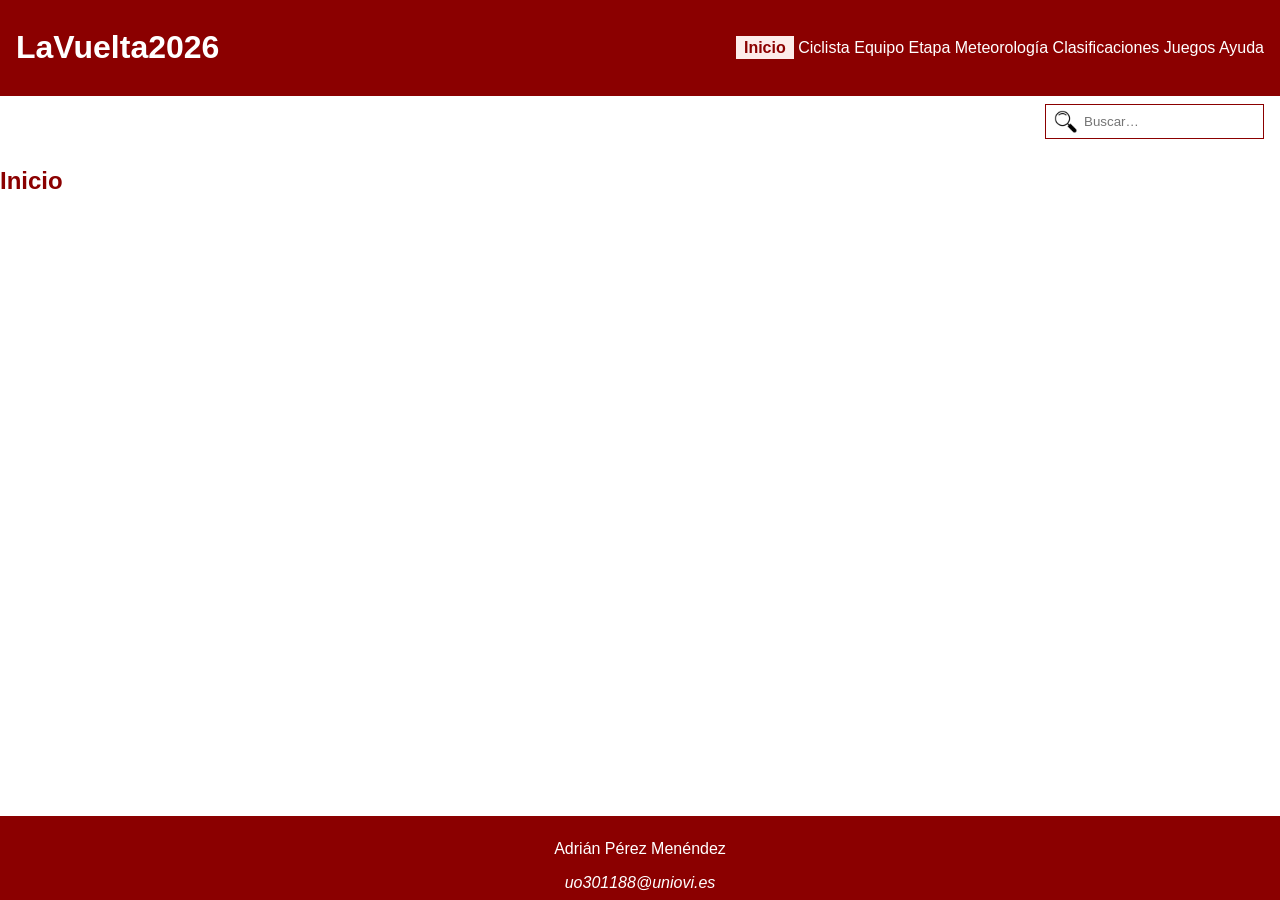
<file: index.html>
<!DOCTYPE HTML>

<html lang="es">
<head>
    <!-- Datos que describen el documento -->
    <meta charset="UTF-8" />
    <title>LaVuelta2026</title>

    <meta name="author" content="Adrián Pérez" />
    <meta name="description" content="Documento index.html del proyecto LaVuelta2026" />

    <meta name="viewport" content="width=device-width, initial-scale=1.0" />

    <!--Enlace a las hojas de estilo-->
    <link rel="stylesheet" type="text/css" href="estilo/estilo.css" />
    <link rel="stylesheet" type="text/css" href="estilo/layout.css" />

    <link rel="icon" type="image/x-icon" href="multimedia/favicon.ico" />

    <!--Script del menú para móviles-->
    <script src="js/menu.js" defer></script>

    <!--Script del buscador-->
    <script src="js/buscador.js" defer></script>
</head>

<body>
    <header>
        <h1><a href="index.html" title="Ir a la página de inicio de LaVuelta2026">LaVuelta2026</a></h1>
        <button type="button" aria-label="Abrir menú de navegación" aria-expanded="false">☰</button>
        <nav>
            <a href="index.html" aria-current="page" title="Página de inicio de LaVuelta2026">Inicio</a>
            <a href="ciclista.html" title="Información sobre el ciclista Lorenzo Rota">Ciclista</a>
            <a href="equipo.html" title="Información sobre el equipo Lotto Intermarché">Equipo</a>
            <a href="etapa.html" title="Información sobre la etapa 7 de La Vuelta 2026">Etapa</a>
            <a href="meteorologia.html" title="Información meteorológica de la etapa">Meteorología</a>
            <a href="clasificaciones.html" title="Clasificaciones de La Vuelta 2026">Clasificaciones</a>
            <a href="juegos.html" title="Juego de preguntas sobre la etapa">Juegos</a>
            <a href="ayuda.html" title="Ayuda sobre el uso del sitio web">Ayuda</a>
        </nav>
    </header>

    <search aria-label="Buscador">
        <label for="busqueda"><img src="multimedia/buscador.png" alt="icono lupa" /></label>
        <input type="search" id="busqueda" aria-label="Buscar" placeholder="Buscar…" />
    </search>

    <main>
        <h2>Inicio</h2>
    </main>
    <footer>
        <p>Adrián Pérez Menéndez</p>
        <address>
            <a href="mailto:uo301188@uniovi.es" title="Enviar un correo a Adrián Pérez Menéndez">uo301188@uniovi.es</a>
        </address>
    </footer>
</body>
</html>
</file>
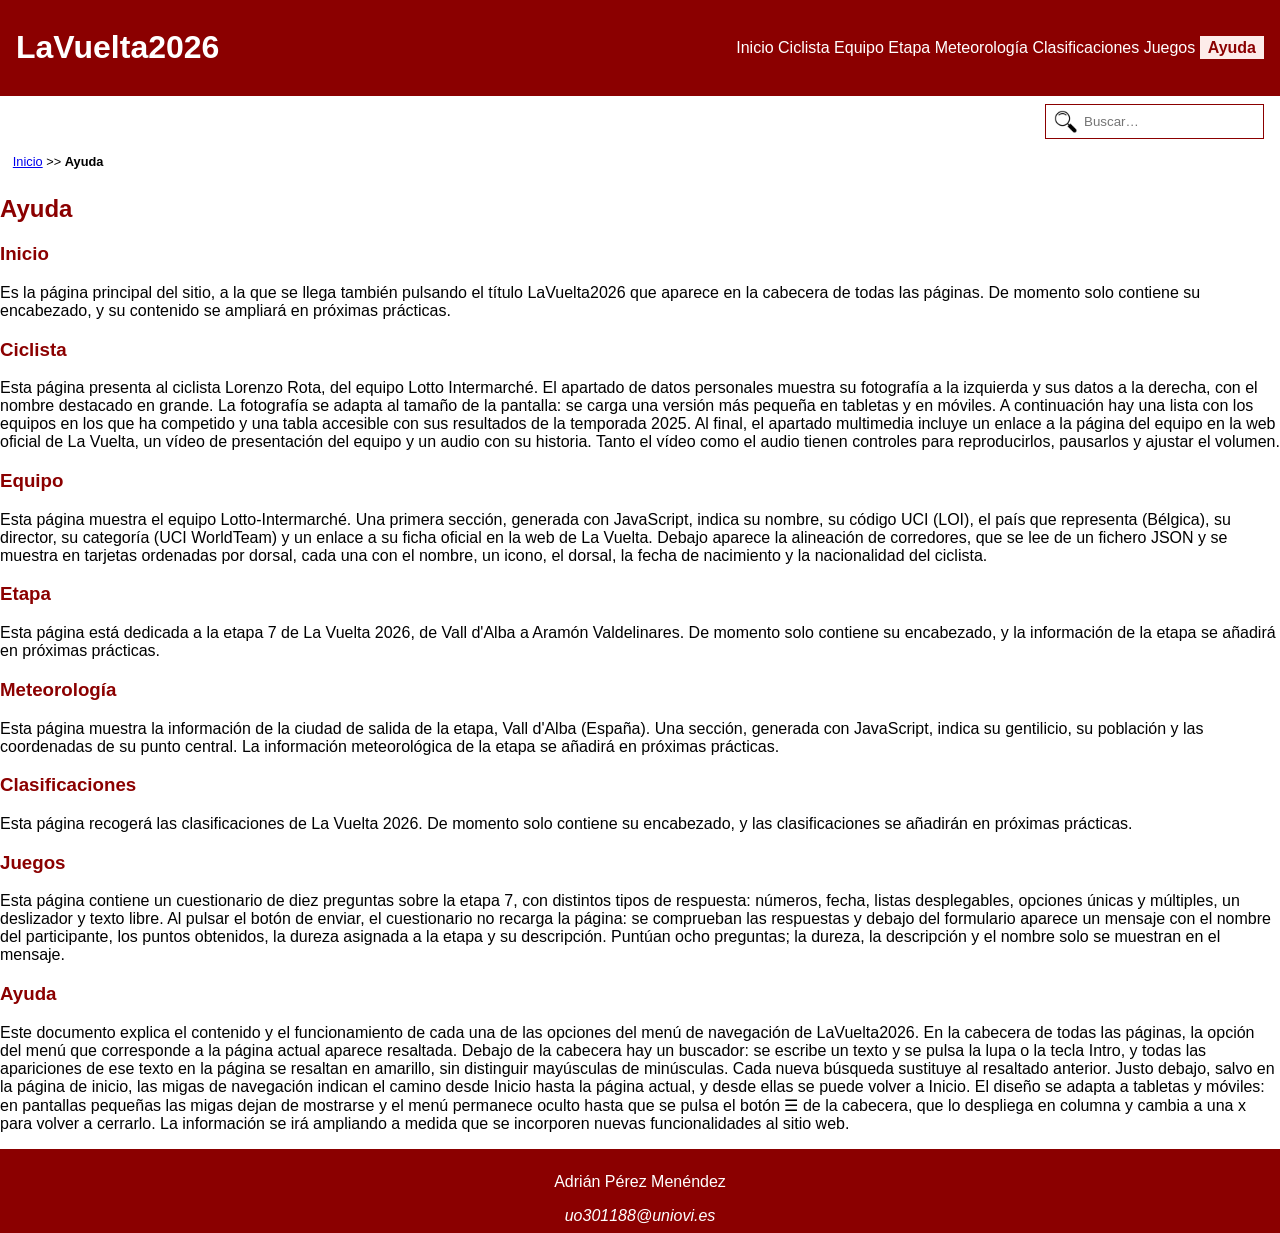
<file: ayuda.html>
<!DOCTYPE HTML>

<html lang="es">
<head>
    <!-- Datos que describen el documento -->
    <meta charset="UTF-8" />
    <title>LaVuelta2026: Ayuda</title>

    <meta name="author" content="Adrián Pérez" />
    <meta name="description" content="Documento ayuda.html del proyecto LaVuelta2026" />

    <meta name="viewport" content="width=device-width, initial-scale=1.0" />

    <!--Enlace a las hojas de estilo-->
    <link rel="stylesheet" type="text/css" href="estilo/estilo.css" />
    <link rel="stylesheet" type="text/css" href="estilo/layout.css" />

    <!--Icono del proyecto-->
    <link rel="icon" type="image/x-icon" href="multimedia/favicon.ico" />

    <!--Script del menú para móviles-->
    <script src="js/menu.js" defer></script>

    <!--Script del buscador-->
    <script src="js/buscador.js" defer></script>
</head>

<body>
    <header>
        <h1><a href="index.html" title="Ir a la página de inicio de LaVuelta2026">LaVuelta2026</a></h1>
        <button type="button" aria-label="Abrir menú de navegación" aria-expanded="false">☰</button>
        <nav>
            <a href="index.html" title="Página de inicio de LaVuelta2026">Inicio</a>
            <a href="ciclista.html" title="Información sobre el ciclista Lorenzo Rota">Ciclista</a>
            <a href="equipo.html" title="Información sobre el equipo Lotto Intermarché">Equipo</a>
            <a href="etapa.html" title="Información sobre la etapa 7 de La Vuelta 2026">Etapa</a>
            <a href="meteorologia.html" title="Información meteorológica de la etapa">Meteorología</a>
            <a href="clasificaciones.html" title="Clasificaciones de La Vuelta 2026">Clasificaciones</a>
            <a href="juegos.html" title="Juego de preguntas sobre la etapa">Juegos</a>
            <a href="ayuda.html" aria-current="page" title="Ayuda sobre el uso del sitio web">Ayuda</a>
        </nav>
    </header>

    <search aria-label="Buscador">
        <label for="busqueda"><img src="multimedia/buscador.png" alt="icono lupa" /></label>
        <input type="search" id="busqueda" aria-label="Buscar" placeholder="Buscar…" />
    </search>

    <nav aria-label="migas">
        <ol>
            <li><a href="index.html" title="Ir a la página de inicio de LaVuelta2026">Inicio</a></li>
            <li aria-hidden="true">&gt;&gt;</li>
            <li>Ayuda</li>
        </ol>
    </nav>

    <main>
        <h2>Ayuda</h2>

        <section>
            <h3>Inicio</h3>
            <p>Es la página principal del sitio, a la que se llega también pulsando el título LaVuelta2026 que aparece en la cabecera de todas las páginas. De momento solo contiene su encabezado, y su contenido se ampliará en próximas prácticas.</p>
        </section>

        <section>
            <h3>Ciclista</h3>
            <p>Esta página presenta al ciclista Lorenzo Rota, del equipo Lotto Intermarché. El apartado de datos personales muestra su fotografía a la izquierda y sus datos a la derecha, con el nombre destacado en grande. La fotografía se adapta al tamaño de la pantalla: se carga una versión más pequeña en tabletas y en móviles. A continuación hay una lista con los equipos en los que ha competido y una tabla accesible con sus resultados de la temporada 2025. Al final, el apartado multimedia incluye un enlace a la página del equipo en la web oficial de La Vuelta, un vídeo de presentación del equipo y un audio con su historia. Tanto el vídeo como el audio tienen controles para reproducirlos, pausarlos y ajustar el volumen.</p>
        </section>

        <section>
            <h3>Equipo</h3>
            <p>Esta página muestra el equipo Lotto-Intermarché. Una primera sección, generada con JavaScript, indica su nombre, su código UCI (LOI), el país que representa (Bélgica), su director, su categoría (UCI WorldTeam) y un enlace a su ficha oficial en la web de La Vuelta. Debajo aparece la alineación de corredores, que se lee de un fichero JSON y se muestra en tarjetas ordenadas por dorsal, cada una con el nombre, un icono, el dorsal, la fecha de nacimiento y la nacionalidad del ciclista.</p>
        </section>

        <section>
            <h3>Etapa</h3>
            <p>Esta página está dedicada a la etapa 7 de La Vuelta 2026, de Vall d'Alba a Aramón Valdelinares. De momento solo contiene su encabezado, y la información de la etapa se añadirá en próximas prácticas.</p>
        </section>

        <section>
            <h3>Meteorología</h3>
            <p>Esta página muestra la información de la ciudad de salida de la etapa, Vall d'Alba (España). Una sección, generada con JavaScript, indica su gentilicio, su población y las coordenadas de su punto central. La información meteorológica de la etapa se añadirá en próximas prácticas.</p>
        </section>

        <section>
            <h3>Clasificaciones</h3>
            <p>Esta página recogerá las clasificaciones de La Vuelta 2026. De momento solo contiene su encabezado, y las clasificaciones se añadirán en próximas prácticas.</p>
        </section>

        <section>
            <h3>Juegos</h3>
            <p>Esta página contiene un cuestionario de diez preguntas sobre la etapa 7, con distintos tipos de respuesta: números, fecha, listas desplegables, opciones únicas y múltiples, un deslizador y texto libre. Al pulsar el botón de enviar, el cuestionario no recarga la página: se comprueban las respuestas y debajo del formulario aparece un mensaje con el nombre del participante, los puntos obtenidos, la dureza asignada a la etapa y su descripción. Puntúan ocho preguntas; la dureza, la descripción y el nombre solo se muestran en el mensaje.</p>
        </section>

        <section>
            <h3>Ayuda</h3>
            <p>Este documento explica el contenido y el funcionamiento de cada una de las opciones del menú de navegación de LaVuelta2026. En la cabecera de todas las páginas, la opción del menú que corresponde a la página actual aparece resaltada. Debajo de la cabecera hay un buscador: se escribe un texto y se pulsa la lupa o la tecla Intro, y todas las apariciones de ese texto en la página se resaltan en amarillo, sin distinguir mayúsculas de minúsculas. Cada nueva búsqueda sustituye al resaltado anterior. Justo debajo, salvo en la página de inicio, las migas de navegación indican el camino desde Inicio hasta la página actual, y desde ellas se puede volver a Inicio. El diseño se adapta a tabletas y móviles: en pantallas pequeñas las migas dejan de mostrarse y el menú permanece oculto hasta que se pulsa el botón ☰ de la cabecera, que lo despliega en columna y cambia a una x para volver a cerrarlo. La información se irá ampliando a medida que se incorporen nuevas funcionalidades al sitio web.</p>
        </section>
    </main>

    <footer>
        <p>Adrián Pérez Menéndez</p>
        <address>
            <a href="mailto:uo301188@uniovi.es" title="Enviar un correo a Adrián Pérez Menéndez">uo301188@uniovi.es</a>
        </address>
    </footer>
</body>
</html>
</file>
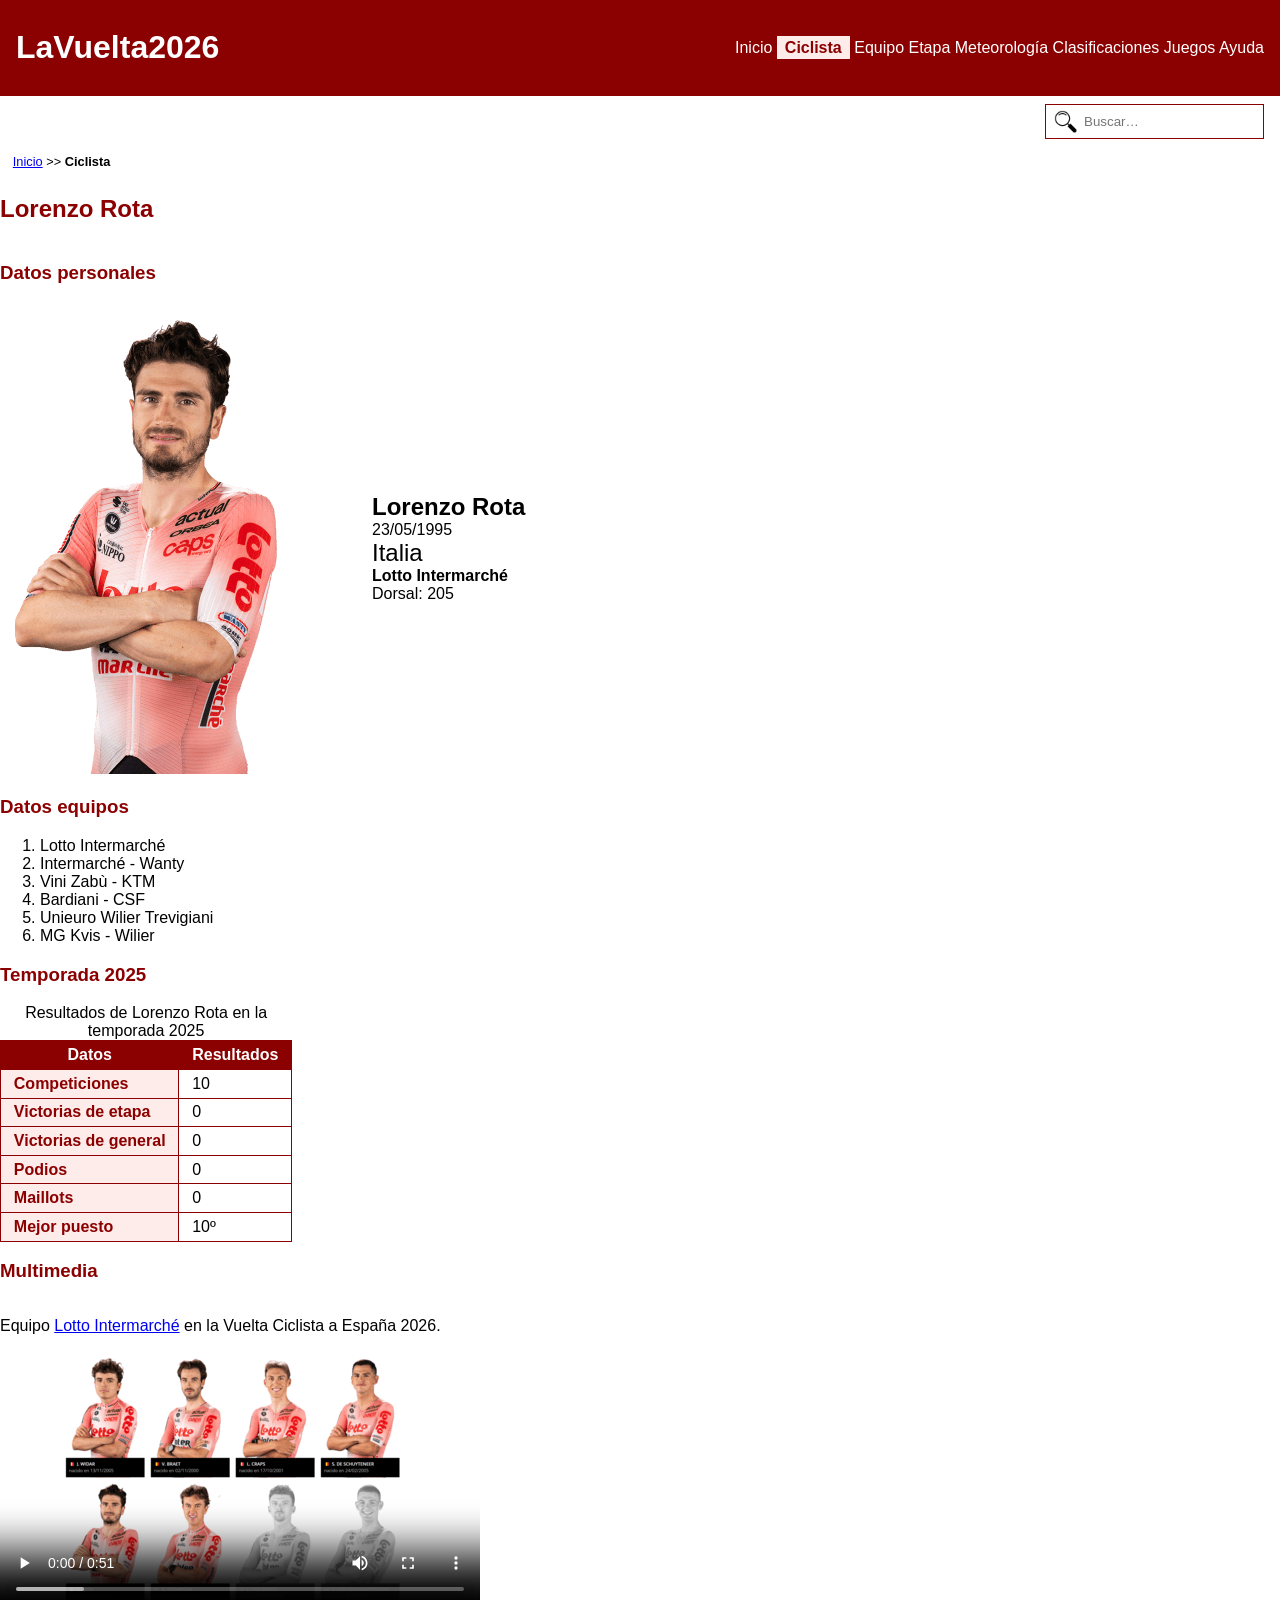
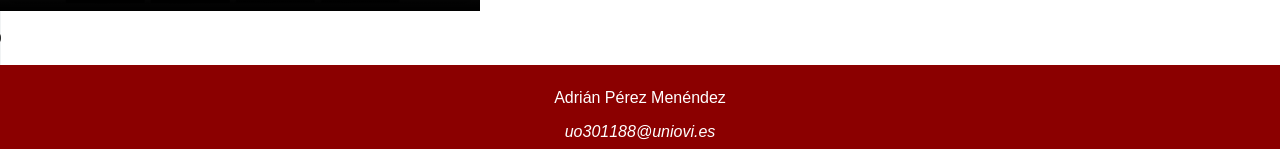
<file: ciclista.html>
<!DOCTYPE HTML>

<html lang="es">
<head>
    <!-- Datos que describen el documento -->
    <meta charset="UTF-8" />
    <title>LaVuelta2026: Ciclista</title>

    <meta name="author" content="Adrián Pérez" />
    <meta name="description" content="Documento ciclista.html del proyecto LaVuelta2026" />

    <meta name="viewport" content="width=device-width, initial-scale=1.0" />

    <!--Enlace a las hojas de estilo-->
    <link rel="stylesheet" type="text/css" href="estilo/estilo.css" />
    <link rel="stylesheet" type="text/css" href="estilo/layout.css" />

    <!--Icono del proyecto-->
    <link rel="icon" type="image/x-icon" href="multimedia/favicon.ico" />

    <!--Script del menú para móviles-->
    <script src="js/menu.js" defer></script>

    <!--Script del buscador-->
    <script src="js/buscador.js" defer></script>
</head>

<body>
    <header>
        <h1><a href="index.html" title="Ir a la página de inicio de LaVuelta2026">LaVuelta2026</a></h1>
        <button type="button" aria-label="Abrir menú de navegación" aria-expanded="false">☰</button>
        <nav>
            <a href="index.html" title="Página de inicio de LaVuelta2026">Inicio</a>
            <a href="ciclista.html" aria-current="page" title="Información sobre el ciclista Lorenzo Rota">Ciclista</a>
            <a href="equipo.html" title="Información sobre el equipo Lotto Intermarché">Equipo</a>
            <a href="etapa.html" title="Información sobre la etapa 7 de La Vuelta 2026">Etapa</a>
            <a href="meteorologia.html" title="Información meteorológica de la etapa">Meteorología</a>
            <a href="clasificaciones.html" title="Clasificaciones de La Vuelta 2026">Clasificaciones</a>
            <a href="juegos.html" title="Juego de preguntas sobre la etapa">Juegos</a>
            <a href="ayuda.html" title="Ayuda sobre el uso del sitio web">Ayuda</a>
        </nav>
    </header>

    <search aria-label="Buscador">
        <label for="busqueda"><img src="multimedia/buscador.png" alt="icono lupa" /></label>
        <input type="search" id="busqueda" aria-label="Buscar" placeholder="Buscar…" />
    </search>

    <nav aria-label="migas">
        <ol>
            <li><a href="index.html" title="Ir a la página de inicio de LaVuelta2026">Inicio</a></li>
            <li aria-hidden="true">>></li>
            <li>Ciclista</li>
        </ol>
    </nav>

    <main>
        <h2>Lorenzo Rota</h2>

        <section>
            <h3>Datos personales</h3>
            <ul>
                <li>Lorenzo Rota</li>
                <li>23/05/1995</li>
                <li>Italia</li>
                <li>Lotto Intermarché</li>
                <li>Dorsal: 205</li>
            </ul>
            <picture>
                <source srcset="multimedia/lorenzo-rota-movil.png" media="(max-width: 768px)" width="150" height="228" />
                <source srcset="multimedia/lorenzo-rota-tablet.png" media="(max-width: 1024px)" width="225" height="341" />
                <img src="multimedia/lorenzo-rota.png" width="300" height="455" alt="Fotografía de Lorenzo Rota, ciclista del equipo Lotto Intermarché, de brazos cruzados con el maillot del equipo" />
            </picture>
        </section>

        <section>
            <h3>Datos equipos</h3>
            <ol>
                <li>Lotto Intermarché</li>
                <li>Intermarché - Wanty</li>
                <li>Vini Zabù - KTM</li>
                <li>Bardiani - CSF</li>
                <li>Unieuro Wilier Trevigiani</li>
                <li>MG Kvis - Wilier</li>
            </ol>
        </section>

        <section>
            <h3>Temporada 2025</h3>

            <table>
                <caption>Resultados de Lorenzo Rota en la temporada 2025</caption>
                <tr>
                    <th id="colDatos" scope="col">Datos</th>
                    <th id="colResultados" scope="col">Resultados</th>
                </tr>
                <tr>
                    <th id="filaCompeticiones" scope="row">Competiciones</th>
                    <td headers="colResultados filaCompeticiones">10</td>
                </tr>
                <tr>
                    <th id="filaEtapas" scope="row">Victorias de etapa</th>
                    <td headers="colResultados filaEtapas">0</td>
                </tr>
                <tr>
                    <th id="filaGeneral" scope="row">Victorias de general</th>
                    <td headers="colResultados filaGeneral">0</td>
                </tr>
                <tr>
                    <th id="filaPodios" scope="row">Podios</th>
                    <td headers="colResultados filaPodios">0</td>
                </tr>
                <tr>
                    <th id="filaMaillots" scope="row">Maillots</th>
                    <td headers="colResultados filaMaillots">0</td>
                </tr>
                <tr>
                    <th id="filaPuesto" scope="row">Mejor puesto</th>
                    <td headers="colResultados filaPuesto">10º</td>
                </tr>
            </table>
        </section>

        <section>
            <h3>Multimedia</h3>

            <p>Equipo <a href="https://www.lavuelta.es/es/equipo/LOI/lotto-intermarche" title="Página del equipo Lotto Intermarché en lavuelta.es">Lotto Intermarché</a> en la Vuelta Ciclista a España 2026.</p>

            <video controls width="480" height="270" poster="multimedia/poster-equipo-lotto.png">
                <source src="multimedia/equipo-lotto.mp4" type="video/mp4" />
                <source src="multimedia/equipo-lotto.webm" type="video/webm" />
                Tu navegador no soporta el elemento video.
            </video>

            <audio controls>
                <source src="multimedia/historia-equipo.mp3" type="audio/mpeg" />
                <source src="multimedia/historia-equipo.wav" type="audio/wav" />
                Tu navegador no soporta el elemento audio.
            </audio>
        </section>
    </main>

    <footer>
        <p>Adrián Pérez Menéndez</p>
        <address>
            <a href="mailto:uo301188@uniovi.es" title="Enviar un correo a Adrián Pérez Menéndez">uo301188@uniovi.es</a>
        </address>
    </footer>
</body>
</html>
</file>
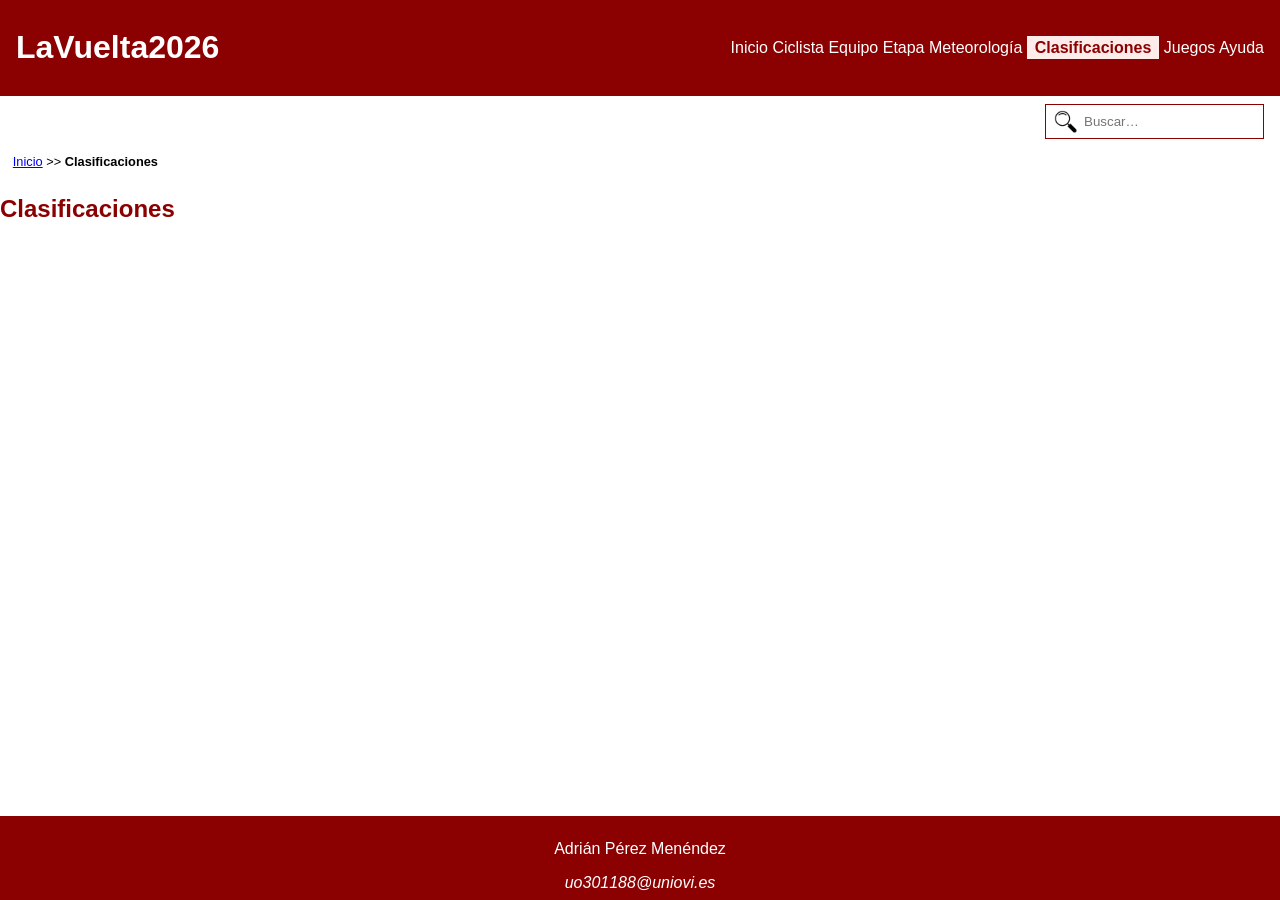
<file: clasificaciones.html>
<!DOCTYPE HTML>

<html lang="es">
<head>
    <!-- Datos que describen el documento -->
    <meta charset="UTF-8" />
    <title>LaVuelta2026: Clasificaciones</title>

    <meta name="author" content="Adrián Pérez" />
    <meta name="description" content="Documento clasificaciones.html del proyecto LaVuelta2026" />

    <meta name="viewport" content="width=device-width, initial-scale=1.0" />

    <!--Enlace a las hojas de estilo-->
    <link rel="stylesheet" type="text/css" href="estilo/estilo.css" />
    <link rel="stylesheet" type="text/css" href="estilo/layout.css" />

    <link rel="icon" type="image/x-icon" href="multimedia/favicon.ico" />

    <!--Script del menú para móviles-->
    <script src="js/menu.js" defer></script>

    <!--Script del buscador-->
    <script src="js/buscador.js" defer></script>
</head>

<body>
    <header>
        <h1><a href="index.html" title="Ir a la página de inicio de LaVuelta2026">LaVuelta2026</a></h1>
        <button type="button" aria-label="Abrir menú de navegación" aria-expanded="false">☰</button>
        <nav>
            <a href="index.html" title="Página de inicio de LaVuelta2026">Inicio</a>
            <a href="ciclista.html" title="Información sobre el ciclista Lorenzo Rota">Ciclista</a>
            <a href="equipo.html" title="Información sobre el equipo Lotto Intermarché">Equipo</a>
            <a href="etapa.html" title="Información sobre la etapa 7 de La Vuelta 2026">Etapa</a>
            <a href="meteorologia.html" title="Información meteorológica de la etapa">Meteorología</a>
            <a href="clasificaciones.html" aria-current="page" title="Clasificaciones de La Vuelta 2026">Clasificaciones</a>
            <a href="juegos.html" title="Juego de preguntas sobre la etapa">Juegos</a>
            <a href="ayuda.html" title="Ayuda sobre el uso del sitio web">Ayuda</a>
        </nav>
    </header>

    <search aria-label="Buscador">
        <label for="busqueda"><img src="multimedia/buscador.png" alt="icono lupa" /></label>
        <input type="search" id="busqueda" aria-label="Buscar" placeholder="Buscar…" />
    </search>

    <nav aria-label="migas">
        <ol>
            <li><a href="index.html" title="Ir a la página de inicio de LaVuelta2026">Inicio</a></li>
            <li aria-hidden="true">>></li>
            <li>Clasificaciones</li>
        </ol>
    </nav>

    <main>
        <h2>Clasificaciones</h2>
    </main>
    <footer>
        <p>Adrián Pérez Menéndez</p>
        <address>
            <a href="mailto:uo301188@uniovi.es" title="Enviar un correo a Adrián Pérez Menéndez">uo301188@uniovi.es</a>
        </address>
    </footer>
</body>
</html>
</file>
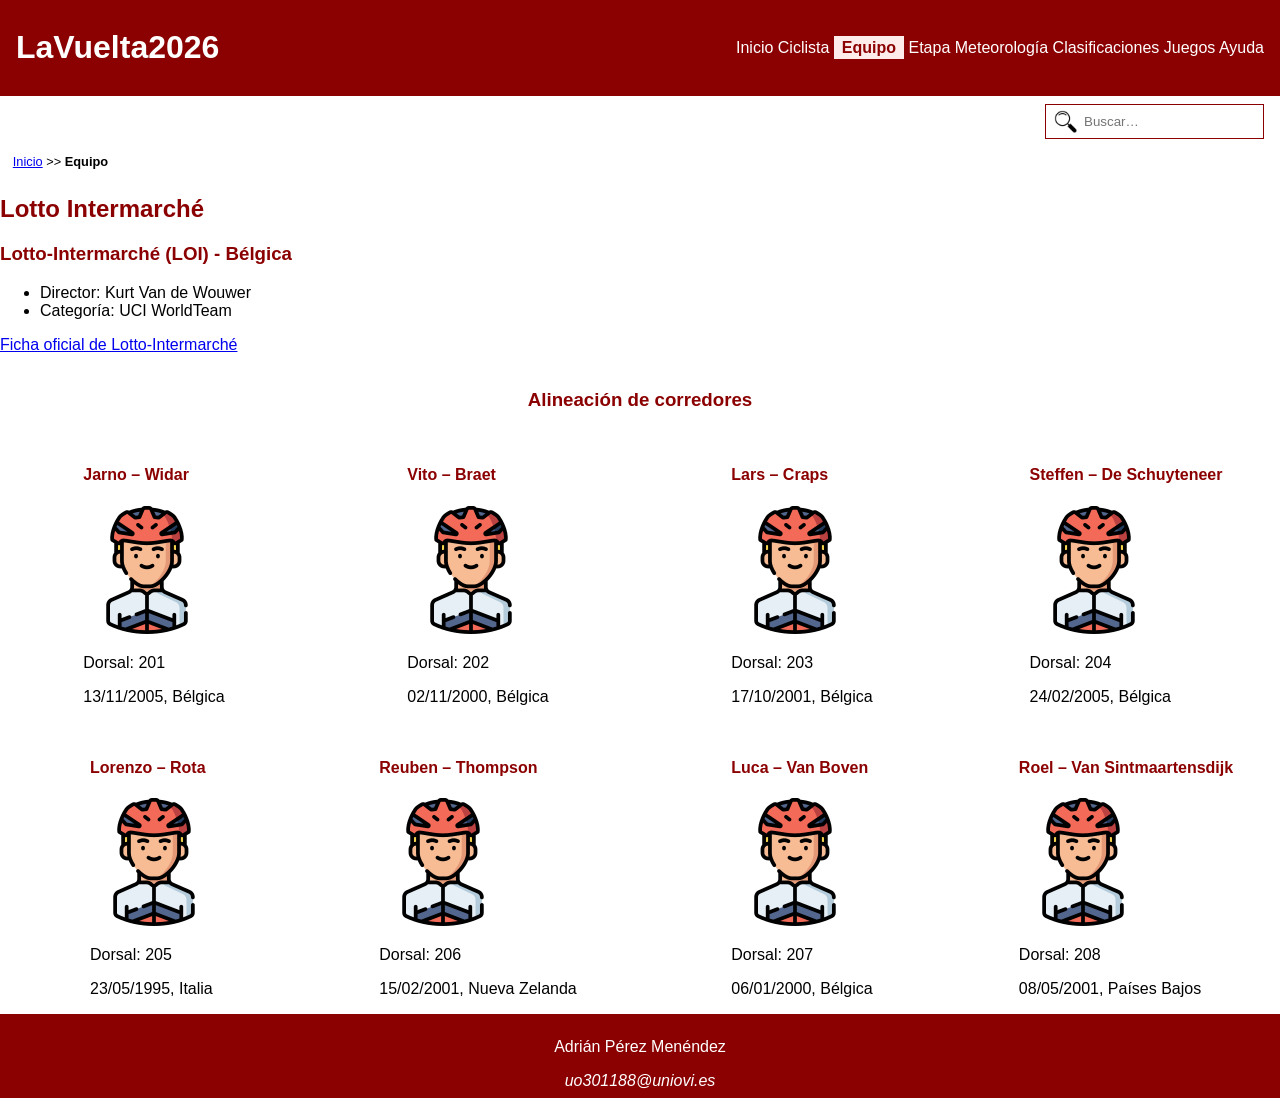
<file: equipo.html>
<!DOCTYPE HTML>

<html lang="es">
<head>
    <!-- Datos que describen el documento -->
    <meta charset="UTF-8" />
    <title>LaVuelta2026: Equipo</title>

    <meta name="author" content="Adrián Pérez" />
    <meta name="description" content="Documento equipo.html del proyecto LaVuelta2026" />

    <meta name="viewport" content="width=device-width, initial-scale=1.0" />

    <!--Enlace a las hojas de estilo-->
    <link rel="stylesheet" type="text/css" href="estilo/estilo.css" />
    <link rel="stylesheet" type="text/css" href="estilo/layout.css" />

    <!--Icono del proyecto-->
    <link rel="icon" type="image/x-icon" href="multimedia/favicon.ico" />

    <!--Script con las clases Ciclista y Equipo-->
    <script src="js/equipo.js" defer></script>

    <!--Script del menú para móviles-->
    <script src="js/menu.js" defer></script>

    <!--Script del buscador-->
    <script src="js/buscador.js" defer></script>
</head>

<body>
    <header>
        <h1><a href="index.html" title="Ir a la página de inicio de LaVuelta2026">LaVuelta2026</a></h1>
        <button type="button" aria-label="Abrir menú de navegación" aria-expanded="false">☰</button>
        <nav>
            <a href="index.html" title="Página de inicio de LaVuelta2026">Inicio</a>
            <a href="ciclista.html" title="Información sobre el ciclista Lorenzo Rota">Ciclista</a>
            <a href="equipo.html" aria-current="page" title="Información sobre el equipo Lotto Intermarché">Equipo</a>
            <a href="etapa.html" title="Información sobre la etapa 7 de La Vuelta 2026">Etapa</a>
            <a href="meteorologia.html" title="Información meteorológica de la etapa">Meteorología</a>
            <a href="clasificaciones.html" title="Clasificaciones de La Vuelta 2026">Clasificaciones</a>
            <a href="juegos.html" title="Juego de preguntas sobre la etapa">Juegos</a>
            <a href="ayuda.html" title="Ayuda sobre el uso del sitio web">Ayuda</a>
        </nav>
    </header>

    <search aria-label="Buscador">
        <label for="busqueda"><img src="multimedia/buscador.png" alt="icono lupa" /></label>
        <input type="search" id="busqueda" aria-label="Buscar" placeholder="Buscar…" />
    </search>

    <nav aria-label="migas">
        <ol>
            <li><a href="index.html" title="Ir a la página de inicio de LaVuelta2026">Inicio</a></li>
            <li aria-hidden="true">&gt;&gt;</li>
            <li>Equipo</li>
        </ol>
    </nav>

    <main>
        <h2>Lotto Intermarché</h2>

        <section>
            <h3>Alineación de corredores</h3>
        </section>
    </main>

    <footer>
        <p>Adrián Pérez Menéndez</p>
        <address>
            <a href="mailto:uo301188@uniovi.es" title="Enviar un correo a Adrián Pérez Menéndez">uo301188@uniovi.es</a>
        </address>
    </footer>
</body>
</html>
</file>
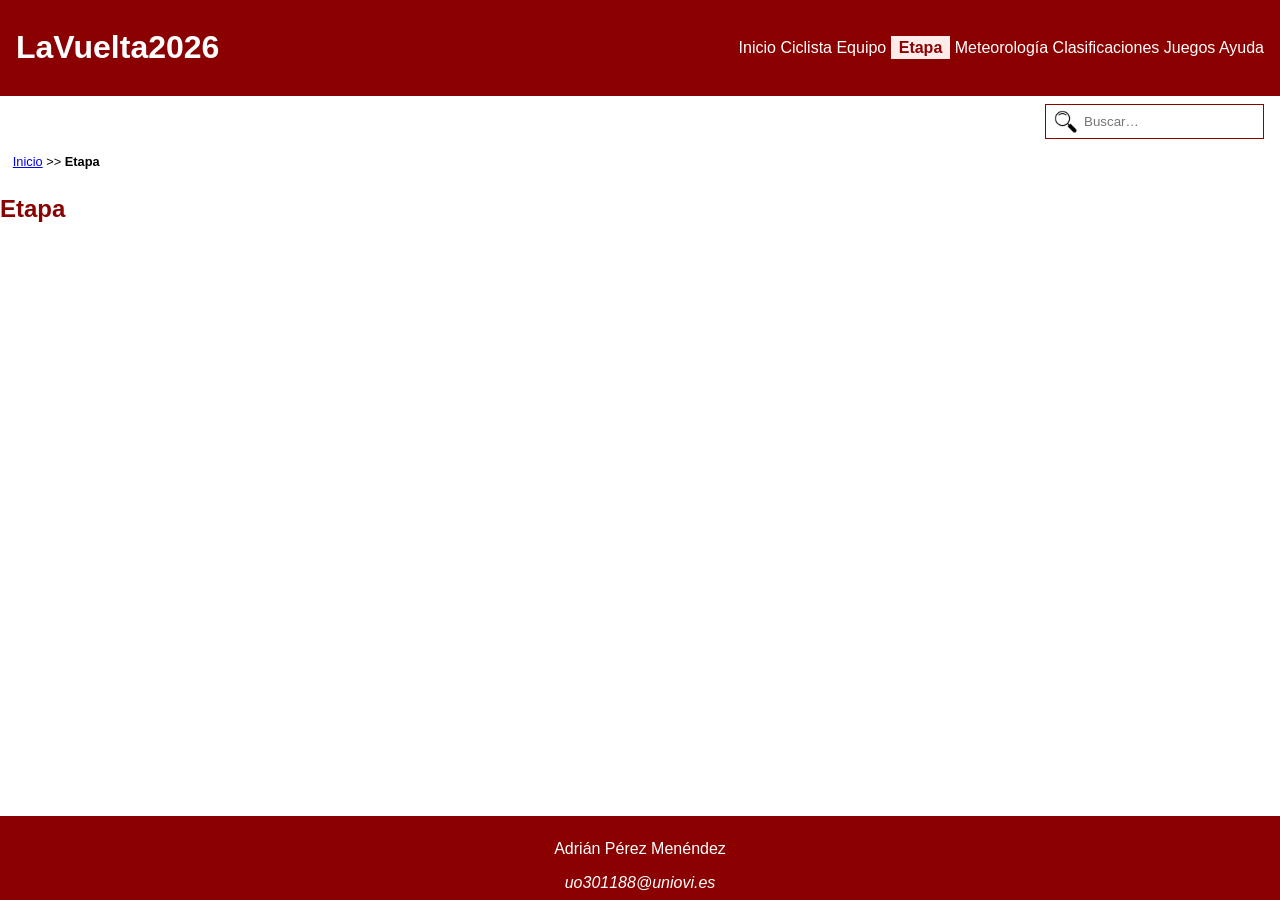
<file: etapa.html>
<!DOCTYPE HTML>

<html lang="es">
<head>
    <!-- Datos que describen el documento -->
    <meta charset="UTF-8" />
    <title>LaVuelta2026: Etapa</title>

    <meta name="author" content="Adrián Pérez" />
    <meta name="description" content="Documento etapa.html del proyecto LaVuelta2026" />

    <meta name="viewport" content="width=device-width, initial-scale=1.0" />

    <!--Enlace a las hojas de estilo-->
    <link rel="stylesheet" type="text/css" href="estilo/estilo.css" />
    <link rel="stylesheet" type="text/css" href="estilo/layout.css" />

    <link rel="icon" type="image/x-icon" href="multimedia/favicon.ico" />

    <!--Script del menú para móviles-->
    <script src="js/menu.js" defer></script>

    <!--Script del buscador-->
    <script src="js/buscador.js" defer></script>
</head>

<body>
    <header>
        <h1><a href="index.html" title="Ir a la página de inicio de LaVuelta2026">LaVuelta2026</a></h1>
        <button type="button" aria-label="Abrir menú de navegación" aria-expanded="false">☰</button>
        <nav>
            <a href="index.html" title="Página de inicio de LaVuelta2026">Inicio</a>
            <a href="ciclista.html" title="Información sobre el ciclista Lorenzo Rota">Ciclista</a>
            <a href="equipo.html" title="Información sobre el equipo Lotto Intermarché">Equipo</a>
            <a href="etapa.html" aria-current="page" title="Información sobre la etapa 7 de La Vuelta 2026">Etapa</a>
            <a href="meteorologia.html" title="Información meteorológica de la etapa">Meteorología</a>
            <a href="clasificaciones.html" title="Clasificaciones de La Vuelta 2026">Clasificaciones</a>
            <a href="juegos.html" title="Juego de preguntas sobre la etapa">Juegos</a>
            <a href="ayuda.html" title="Ayuda sobre el uso del sitio web">Ayuda</a>
        </nav>
    </header>

    <search aria-label="Buscador">
        <label for="busqueda"><img src="multimedia/buscador.png" alt="icono lupa" /></label>
        <input type="search" id="busqueda" aria-label="Buscar" placeholder="Buscar…" />
    </search>

    <nav aria-label="migas">
        <ol>
            <li><a href="index.html" title="Ir a la página de inicio de LaVuelta2026">Inicio</a></li>
            <li aria-hidden="true">>></li>
            <li>Etapa</li>
        </ol>
    </nav>

    <main>
        <h2>Etapa</h2>
    </main>

    <footer>
        <p>Adrián Pérez Menéndez</p>
        <address>
            <a href="mailto:uo301188@uniovi.es" title="Enviar un correo a Adrián Pérez Menéndez">uo301188@uniovi.es</a>
        </address>
    </footer>
</body>
</html>
</file>
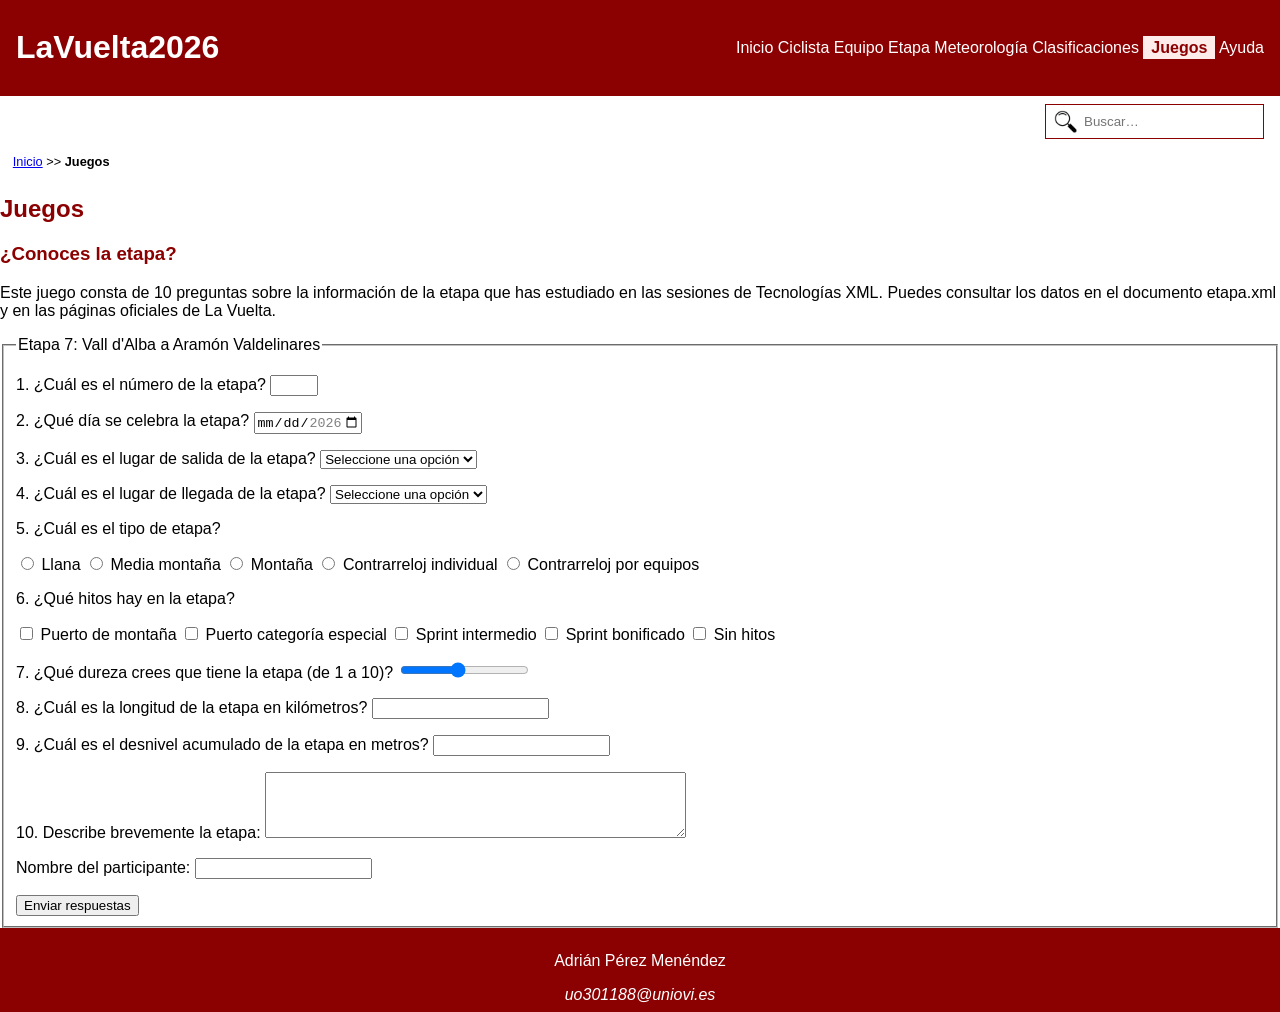
<file: juegos.html>
<!DOCTYPE HTML>

<html lang="es">
<head>
    <!-- Datos que describen el documento -->
    <meta charset="UTF-8" />
    <title>LaVuelta2026: Juegos</title>

    <meta name="author" content="Adrián Pérez" />
    <meta name="description" content="Documento juegos.html del proyecto LaVuelta2026" />

    <meta name="viewport" content="width=device-width, initial-scale=1.0" />

    <!--Enlace a las hojas de estilo-->
    <link rel="stylesheet" type="text/css" href="estilo/estilo.css" />
    <link rel="stylesheet" type="text/css" href="estilo/layout.css" />

    <!--Icono del proyecto-->
    <link rel="icon" type="image/x-icon" href="multimedia/favicon.ico" />

    <!--Script con la clase Formulario-->
    <script src="js/formulario.js" defer></script>

    <!--Script del menú para móviles-->
    <script src="js/menu.js" defer></script>

    <!--Script del buscador-->
    <script src="js/buscador.js" defer></script>
</head>

<body>
    <header>
        <h1><a href="index.html" title="Ir a la página de inicio de LaVuelta2026">LaVuelta2026</a></h1>
        <button type="button" aria-label="Abrir menú de navegación" aria-expanded="false">☰</button>
        <nav>
            <a href="index.html" title="Página de inicio de LaVuelta2026">Inicio</a>
            <a href="ciclista.html" title="Información sobre el ciclista Lorenzo Rota">Ciclista</a>
            <a href="equipo.html" title="Información sobre el equipo Lotto Intermarché">Equipo</a>
            <a href="etapa.html" title="Información sobre la etapa 7 de La Vuelta 2026">Etapa</a>
            <a href="meteorologia.html" title="Información meteorológica de la etapa">Meteorología</a>
            <a href="clasificaciones.html" title="Clasificaciones de La Vuelta 2026">Clasificaciones</a>
            <a href="juegos.html" aria-current="page" title="Juego de preguntas sobre la etapa">Juegos</a>
            <a href="ayuda.html" title="Ayuda sobre el uso del sitio web">Ayuda</a>
        </nav>
    </header>

    <search aria-label="Buscador">
        <label for="busqueda"><img src="multimedia/buscador.png" alt="icono lupa" /></label>
        <input type="search" id="busqueda" aria-label="Buscar" placeholder="Buscar…" />
    </search>

    <nav aria-label="migas">
        <ol>
            <li><a href="index.html" title="Ir a la página de inicio de LaVuelta2026">Inicio</a></li>
            <li aria-hidden="true">&gt;&gt;</li>
            <li>Juegos</li>
        </ol>
    </nav>

    <main>
        <h2>Juegos</h2>

        <h3>¿Conoces la etapa?</h3>
        <p>Este juego consta de 10 preguntas sobre la información de la etapa que has estudiado en las sesiones de Tecnologías XML. Puedes consultar los datos en el documento etapa.xml y en las páginas oficiales de La Vuelta.</p>

        <form>
            <fieldset>
                <legend>Etapa 7: Vall d'Alba a Aramón Valdelinares</legend>

                <p>
                    <label for="numeroEtapa">1. ¿Cuál es el número de la etapa?</label>
                    <input type="number" id="numeroEtapa" name="numero-etapa" min="1" max="21" />
                </p>

                <p>
                    <label for="fechaEtapa">2. ¿Qué día se celebra la etapa?</label>
                    <input type="date" id="fechaEtapa" name="fecha-etapa" min="2026-08-22" max="2026-09-13" />
                </p>

                <p>
                    <label for="lugarSalida">3. ¿Cuál es el lugar de salida de la etapa?</label>
                    <select id="lugarSalida" name="salida" required>
                        <option value="" selected disabled>Seleccione una opción</option>
                        <option value="vall-d-alba">Vall d'Alba</option>
                        <option value="vilafames">Vilafamés</option>
                        <option value="costur">Costur</option>
                        <option value="les-useres">Les Useres</option>
                    </select>
                </p>

                <p>
                    <label for="lugarLlegada">4. ¿Cuál es el lugar de llegada de la etapa?</label>
                    <select id="lugarLlegada" name="llegada" required>
                        <option value="" selected disabled>Seleccione una opción</option>
                        <option value="aramon-valdelinares">Aramón Valdelinares</option>
                        <option value="san-rafael">San Rafael</option>
                        <option value="mora-de-rubielos">Mora de Rubielos</option>
                        <option value="montanejos">Montanejos</option>
                    </select>
                </p>

                <p>5. ¿Cuál es el tipo de etapa?</p>
                <p>
                    <input type="radio" id="tipoLlana" name="tipo-etapa" value="llana" />
                    <label for="tipoLlana">Llana</label>
                    <input type="radio" id="tipoMediaMontana" name="tipo-etapa" value="media-montana" />
                    <label for="tipoMediaMontana">Media montaña</label>
                    <input type="radio" id="tipoMontana" name="tipo-etapa" value="montana" />
                    <label for="tipoMontana">Montaña</label>
                    <input type="radio" id="tipoCrIndividual" name="tipo-etapa" value="contrarreloj-individual" />
                    <label for="tipoCrIndividual">Contrarreloj individual</label>
                    <input type="radio" id="tipoCrEquipos" name="tipo-etapa" value="contrarreloj-equipos" />
                    <label for="tipoCrEquipos">Contrarreloj por equipos</label>
                </p>

                <p>6. ¿Qué hitos hay en la etapa?</p>
                <p>
                    <input type="checkbox" id="hitoPuerto" name="hitos" value="puerto" />
                    <label for="hitoPuerto">Puerto de montaña</label>
                    <input type="checkbox" id="hitoEspecial" name="hitos" value="especial" />
                    <label for="hitoEspecial">Puerto categoría especial</label>
                    <input type="checkbox" id="hitoIntermedio" name="hitos" value="intermedio" />
                    <label for="hitoIntermedio">Sprint intermedio</label>
                    <input type="checkbox" id="hitoBonificado" name="hitos" value="bonificado" />
                    <label for="hitoBonificado">Sprint bonificado</label>
                    <input type="checkbox" id="hitoNinguno" name="hitos" value="ninguno" />
                    <label for="hitoNinguno">Sin hitos</label>
                </p>

                <p>
                    <label for="dureza">7. ¿Qué dureza crees que tiene la etapa (de 1 a 10)?</label>
                    <input type="range" id="dureza" name="dureza" min="1" max="10" step="1" value="5" />
                </p>

                <p>
                    <label for="longitud">8. ¿Cuál es la longitud de la etapa en kilómetros?</label>
                    <input type="number" id="longitud" name="longitud" min="0" step="0.1" />
                </p>

                <p>
                    <label for="desnivel">9. ¿Cuál es el desnivel acumulado de la etapa en metros?</label>
                    <input type="number" id="desnivel" name="desnivel" min="0" step="1" />
                </p>

                <p>
                    <label for="descripcion">10. Describe brevemente la etapa:</label>
                    <textarea id="descripcion" name="descripcion" rows="4" cols="50"></textarea>
                </p>

                <p>
                    <label for="nombreParticipante">Nombre del participante:</label>
                    <input type="text" id="nombreParticipante" name="usuario" />
                </p>

                <button type="submit">Enviar respuestas</button>
            </fieldset>
        </form>
    </main>

    <footer>
        <p>Adrián Pérez Menéndez</p>
        <address>
            <a href="mailto:uo301188@uniovi.es" title="Enviar un correo a Adrián Pérez Menéndez">uo301188@uniovi.es</a>
        </address>
    </footer>
</body>
</html>
</file>
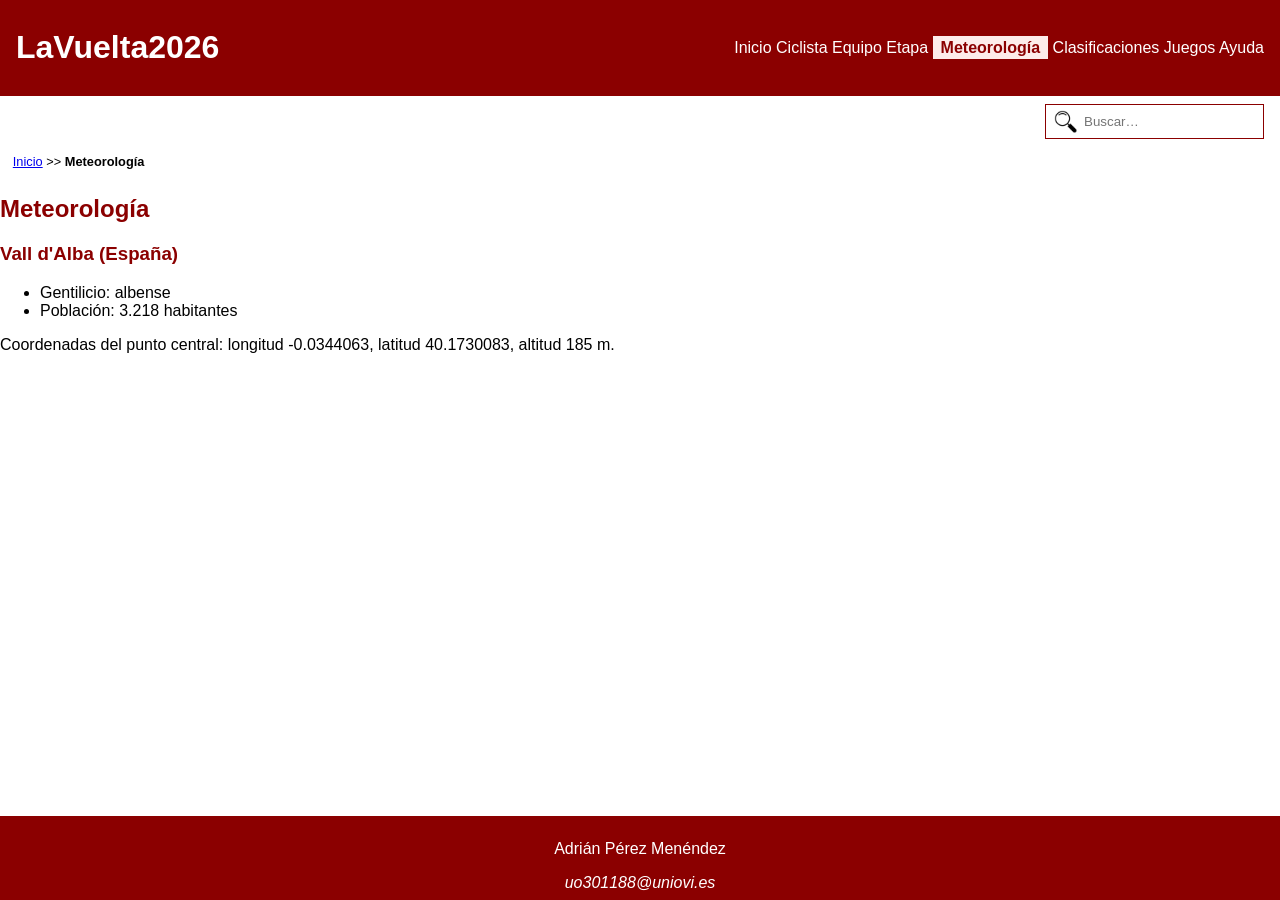
<file: meteorologia.html>
<!DOCTYPE HTML>

<html lang="es">
<head>
    <!-- Datos que describen el documento -->
    <meta charset="UTF-8" />
    <title>LaVuelta2026: Meteorología</title>

    <meta name="author" content="Adrián Pérez" />
    <meta name="description" content="Documento meteorologia.html del proyecto LaVuelta2026" />

    <meta name="viewport" content="width=device-width, initial-scale=1.0" />

    <!--Enlace a las hojas de estilo-->
    <link rel="stylesheet" type="text/css" href="estilo/estilo.css" />
    <link rel="stylesheet" type="text/css" href="estilo/layout.css" />

    <!--Icono del proyecto-->
    <link rel="icon" type="image/x-icon" href="multimedia/favicon.ico" />

    <!--Script con la clase Ciudad-->
    <script src="js/ciudad.js" defer></script>

    <!--Script del menú para móviles-->
    <script src="js/menu.js" defer></script>

    <!--Script del buscador-->
    <script src="js/buscador.js" defer></script>
</head>

<body>
    <header>
        <h1><a href="index.html" title="Ir a la página de inicio de LaVuelta2026">LaVuelta2026</a></h1>
        <button type="button" aria-label="Abrir menú de navegación" aria-expanded="false">☰</button>
        <nav>
            <a href="index.html" title="Página de inicio de LaVuelta2026">Inicio</a>
            <a href="ciclista.html" title="Información sobre el ciclista Lorenzo Rota">Ciclista</a>
            <a href="equipo.html" title="Información sobre el equipo Lotto Intermarché">Equipo</a>
            <a href="etapa.html" title="Información sobre la etapa 7 de La Vuelta 2026">Etapa</a>
            <a href="meteorologia.html" aria-current="page" title="Información meteorológica de la etapa">Meteorología</a>
            <a href="clasificaciones.html" title="Clasificaciones de La Vuelta 2026">Clasificaciones</a>
            <a href="juegos.html" title="Juego de preguntas sobre la etapa">Juegos</a>
            <a href="ayuda.html" title="Ayuda sobre el uso del sitio web">Ayuda</a>
        </nav>
    </header>

    <search aria-label="Buscador">
        <label for="busqueda"><img src="multimedia/buscador.png" alt="icono lupa" /></label>
        <input type="search" id="busqueda" aria-label="Buscar" placeholder="Buscar…" />
    </search>

    <nav aria-label="migas">
        <ol>
            <li><a href="index.html" title="Ir a la página de inicio de LaVuelta2026">Inicio</a></li>
            <li aria-hidden="true">&gt;&gt;</li>
            <li>Meteorología</li>
        </ol>
    </nav>

    <main>
        <h2>Meteorología</h2>
    </main>

    <footer>
        <p>Adrián Pérez Menéndez</p>
        <address>
            <a href="mailto:uo301188@uniovi.es" title="Enviar un correo a Adrián Pérez Menéndez">uo301188@uniovi.es</a>
        </address>
    </footer>
</body>
</html>
</file>
<file: estilo/estilo.css>
/* **************************************************/
/*                    LaVuelta2026                  */
/*                  Estilos generales               */
/* **************************************************/
/*    DATOS ESTUDIANTE                              */
/* -------------------------------------------------*/
/*  Nombre y Apellidos: Adrián Pérez                */
/*  Correo electrónico (uniovi): uo301188@uniovi.es */
/*  Grupo de laboratorio: PL2                       */
/* *************************************************/

/* Gama cromática

   Color principal: #8B0000 (rojo oscuro)
   - Contraste de 8.75:1 con color secundario (AAA)
   - Contraste de 10.01:1 con color blanco (AAA)

   Color secundario: #FDECEA (rosa muy claro)
   - Contraste de 8.75:1 con color principal (AAA)
   - Contraste de 18.36:1 con color negro (AAA)

   Color blanco: #FFFFFF
   - Contraste de 10.01:1 con color principal (AAA)

   Color negro: #000000
   - Contraste de 18.36:1 con color secundario (AAA)

   Color de resaltado del buscador: #FFFF00 (amarillo)
   - Contraste de 19.56:1 con color negro (AAA)
   - Solo se combina con negro, para que el resaltado sea legible
     sobre cualquier fondo del proyecto
*/

/* Especificidad: 010 */
:root {
    --color-principal: #8B0000;
    --color-secundario: #FDECEA;
    --color-negro: #000000;
    --color-blanco: #FFFFFF;
    --color-resaltado: #FFFF00;
}

/* Especificidad: 001 */
body {
    font-family: Verdana, Geneva, sans-serif;
    background-color: var(--color-blanco);
    color: var(--color-negro);
}

/* Especificidad: 001 */
header {
    background-color: var(--color-principal);
    color: var(--color-blanco);
}

/* Especificidad: 001 */
footer {
    background-color: var(--color-principal);
    color: var(--color-blanco);
}

/* Especificidad: 002 */
header a, footer a {
    color: inherit; /*ADVERTENCIA: color de fondo heredado de header y footer --color-principal */
    text-decoration: none;
}

/* Especificidad: 012 */
header a[aria-current="page"] {
    background-color: var(--color-secundario);
    color: var(--color-principal);
    font-weight: bold;
    padding: 0.2em 0.5em;
}

/* Especificidad: 001 */
h2, h3, h4, h5, h6 {
    color: var(--color-principal); /*ADVERTENCIA: color de fondo heredado de body --color-blanco */
}

/* Especificidad: 003 */
search + nav > ol {
    font-size: 0.8em;
    list-style: none;
    margin: 0;
    padding: 0.5em 1em;
}

/* Especificidad: 004 */
search + nav > ol > li {
    display: inline;
}

/* Especificidad: 014 */
search + nav > ol > li:last-child {
    font-weight: bold;
}

/* Especificidad: 014 */
section:has(picture) > ul > li:first-child {
    font-size: 1.5em;
    font-weight: bold;
}

/* Especificidad: 014 */
section:has(picture) > ul > li:nth-child(3) {
    font-size: 1.5em;
}

/* Especificidad: 014 */
section:has(picture) > ul > li:nth-child(4) {
    font-weight: bold;
}

/* Especificidad: 001 */
table {
    border-collapse: collapse;
}

/* Especificidad: 001 */
th, td {
    border: 1px solid var(--color-principal);
    padding: 0.3em 0.8em;
}

/* Especificidad: 011 */
th[scope="col"] {
    background-color: var(--color-principal);
    color: var(--color-blanco);
}

/* Especificidad: 011 */
th[scope="row"] {
    background-color: var(--color-secundario);
    color: var(--color-principal);
    text-align: left;
}

/* Especificidad: 011 */
input[type="search"] {
    border: none;
}

/* Especificidad: 001 */
mark {
    background-color: var(--color-resaltado);
    color: var(--color-negro);
}
</file>
<file: estilo/layout.css>
/* **************************************************/
/*                    LaVuelta2026                  */
/*                   Estilos layout                 */
/* **************************************************/
/*    DATOS ESTUDIANTE                              */
/* -------------------------------------------------*/
/*  Nombre y Apellidos: Adrián Pérez                */
/*  Correo electrónico (uniovi): uo301188@uniovi.es */
/*  Grupo de laboratorio: PL2                       */
/* *************************************************/


/* Especificidad: 000 */
* {
    box-sizing: border-box;
}

/* Especificidad: 001 */
body {
    margin: 0;
    min-height: 100vh;
    display: grid;
    grid-template-columns: 1fr;
    grid-template-rows: auto auto auto 1fr auto;
    grid-template-areas:
        "cabecera"
        "buscador"
        "migas"
        "contenido"
        "pie";
}

/* Especificidad: 001 */
header {
    grid-area: cabecera;
    display: flex;
    justify-content: space-between;
    align-items: center;
    padding: 0.5em 1em;
}

/* Especificidad: 002 */
header > button {
    display: none;
}

/* Especificidad: 001 */
search {
    grid-area: buscador;
    justify-self: end;
    padding: 0.3em 0.5em;
    margin: 0.5em 1em;
    border: 1px solid var(--color-principal); /*ADVERTENCIA: variable CSS no comprobable estáticamente, --color-principal está definida en :root de estilo.css con valor #8B0000 */
}

/* Especificidad: 003 */
search > label > img {
    height: 1.5em;
    width: auto;
    vertical-align: middle;
}

/* Especificidad: 002 */
search + nav {
    grid-area: migas;
}

/* Especificidad: 001 */
main {
    grid-area: contenido;
}

/* Especificidad: 001 */
footer {
    grid-area: pie;
    display: flex;
    flex-direction: column;
    justify-content: center;
    align-items: center;
    padding: 0.5em 1em;
}

/* Especificidad: 002 */
section:has(picture) {
    display: flex;
    flex-wrap: wrap;
    align-items: center;
    gap: 1em 2em;
}

/* Especificidad: 003 */
section:has(picture) > h3 {
    flex-basis: 100%;
}

/* Especificidad: 003 */
section:has(picture) > picture {
    order: 1;
}

/* Especificidad: 003 */
section:has(picture) > ul {
    order: 2;
    list-style: none;
}

/* Especificidad: 002 */
section:has(video) {
    display: flex;
    flex-direction: column;
    align-items: flex-start;
}

/* Especificidad: 003 */
section:has(article + article) {
    display: grid;
    grid-template-columns: repeat(4, 1fr);
    justify-items: center;
    align-items: center;
    gap: 1em;
}

/* Especificidad: 004 */
section:has(article + article) > h3 {
    grid-column: 1 / -1;
}

/* ========================================================= */
/* Adaptabilidad general                                     */
/* ========================================================= */

/* Especificidad: 002 */
img, video {
    max-width: 100%;
    height: auto;
}

@media (max-width: 1024px) {
    /* Especificidad: 001 */
    header {
        flex-direction: column;
    }

    /* Especificidad: 002 */
    header > button {
        display: block; /*ADVERTENCIA: redefinición de la propiedad con valor original none */
        margin-bottom: 0.5em;
    }

    /* Especificidad: 002 */
    header nav {
        display: none;
        width: 100%;
    }

    /* Especificidad: 011 */
    nav.abierto {
        display: flex; /*ADVERTENCIA: redefinición de la propiedad con valor original none */
        flex-direction: column;
        gap: 1em;
    }

    /* Especificidad: 011 */
    nav[aria-label="migas"] {
        display: none;
    }

    /* Especificidad: 003 */
    section:has(article + article) {
        grid-template-columns: repeat(2, 1fr); /*ADVERTENCIA: redefinición de la propiedad con valor original repeat(4, 1fr) */
    }
}

@media (max-width: 768px) {
    /* Especificidad: 002 */
    header > button {
        display: block; /*ADVERTENCIA: redefinición de la propiedad con valor original none */
        margin-bottom: 0.5em; /*ADVERTENCIA: redefinición de la propiedad con valor original 0.5em */
    }

    /* Especificidad: 002 */
    header nav {
        align-items: center;
    }

    /* Especificidad: 003 */
    section:has(article + article) {
        grid-template-columns: 1fr; /*ADVERTENCIA: redefinición de la propiedad con valor original repeat(4, 1fr) */
    }
}
</file>
